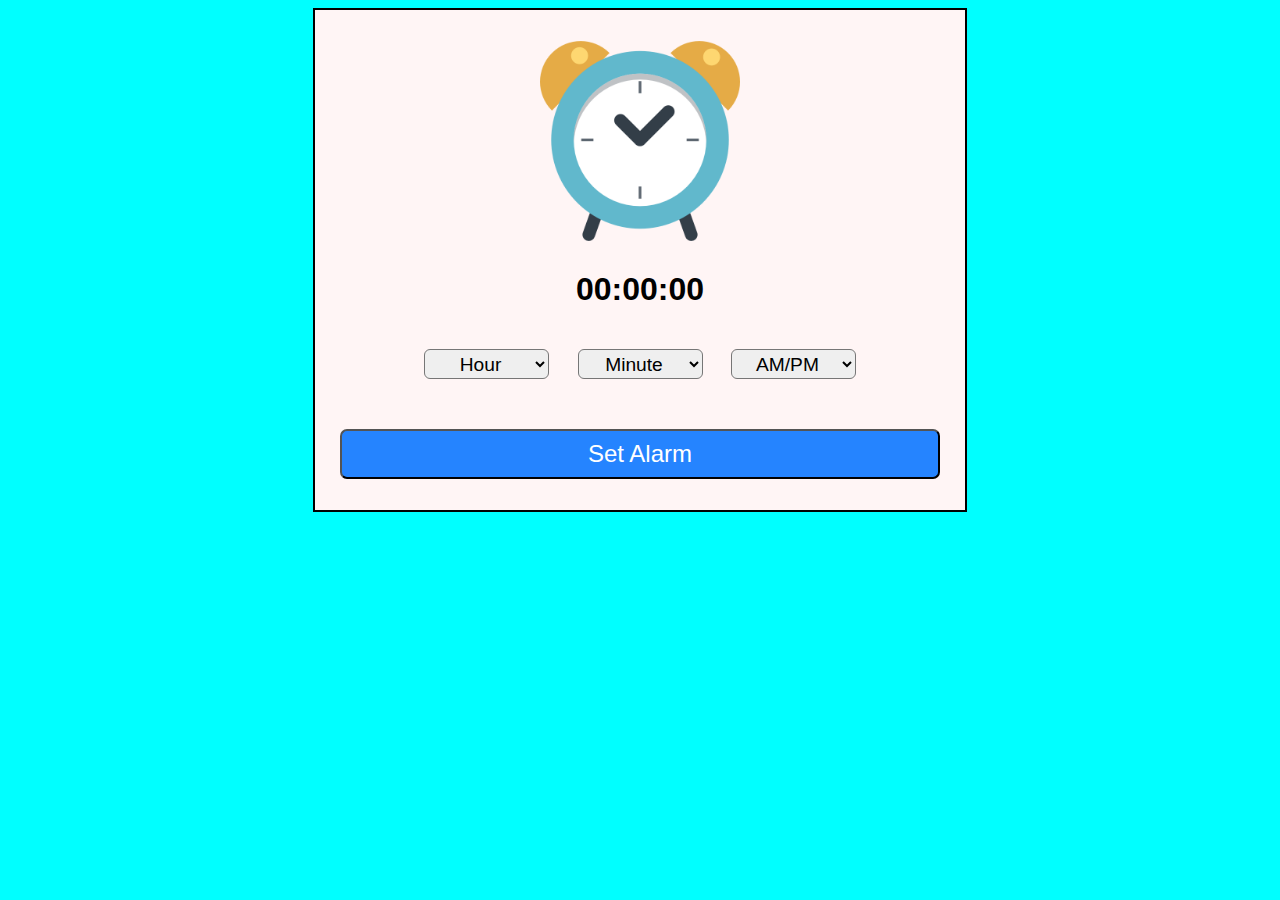
<file: Alarm Clock/index.html>
<!DOCTYPE html>
<html lang="en">
<head>
    <meta charset="UTF-8">
    <meta name="viewport" content="width=device-width, initial-scale=1.0">
    <link rel="stylesheet" href="style.css">
    <title>Alarm Clock</title>
</head>
<body>
    <div class="container">
        <img src="clock.png" alt="">
        <h1 class="normalTime" id="normalTime">00:00:00</h1>
        <div class="alarmTime" id="alarmTime">
            <select name="Hour" id="hour">
                <option value="Hour" selected disabled hidden>Hour</option>
            </select>
            <select name="Minute" id="minute">
                <option value="Minute" selected disabled hidden>Minute</option>
            </select>
            </select>
            <select name="AmPm" id="ampm">
                <option value="AM/PM" selected disabled hidden>AM/PM</option>
            </select>
        </div>
        <div class="btn">
            <button class="setAlarmBtn" id="setAlarmBtn">Set Alarm</button>
        </div>
    </div>
    <script src="script.js"></script>
</body>
</html>
</file>
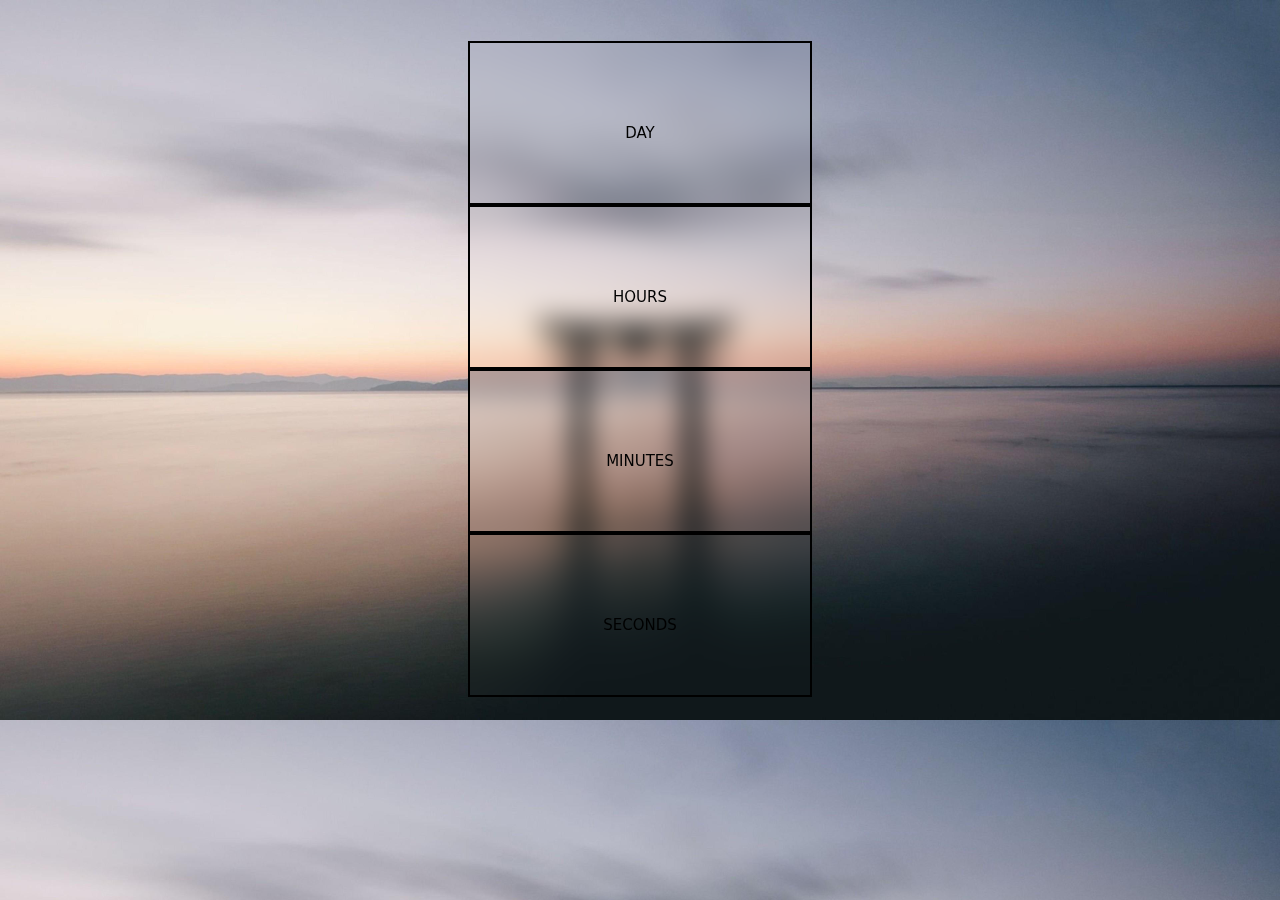
<file: Digital Clock/index.html>
<!DOCTYPE html>
<html lang="en">

<head>
    <meta charset="UTF-8">
    <meta name="viewport" content="width=device-width, initial-scale=1.0">
    <title>Document</title>
    <link rel="stylesheet" href="style.css">
</head>

<body>
    <div class="clock-container">
        <div id="day" class="clock day"></div>
        <div id="hour" class="clock hour"></div>
        <div id="minute" class="clock minute"></div>
        <div id="seconds" class="clock seconds"></div>
    </div>
    <script src="script.js"></script>
</body>

</html>
</file>
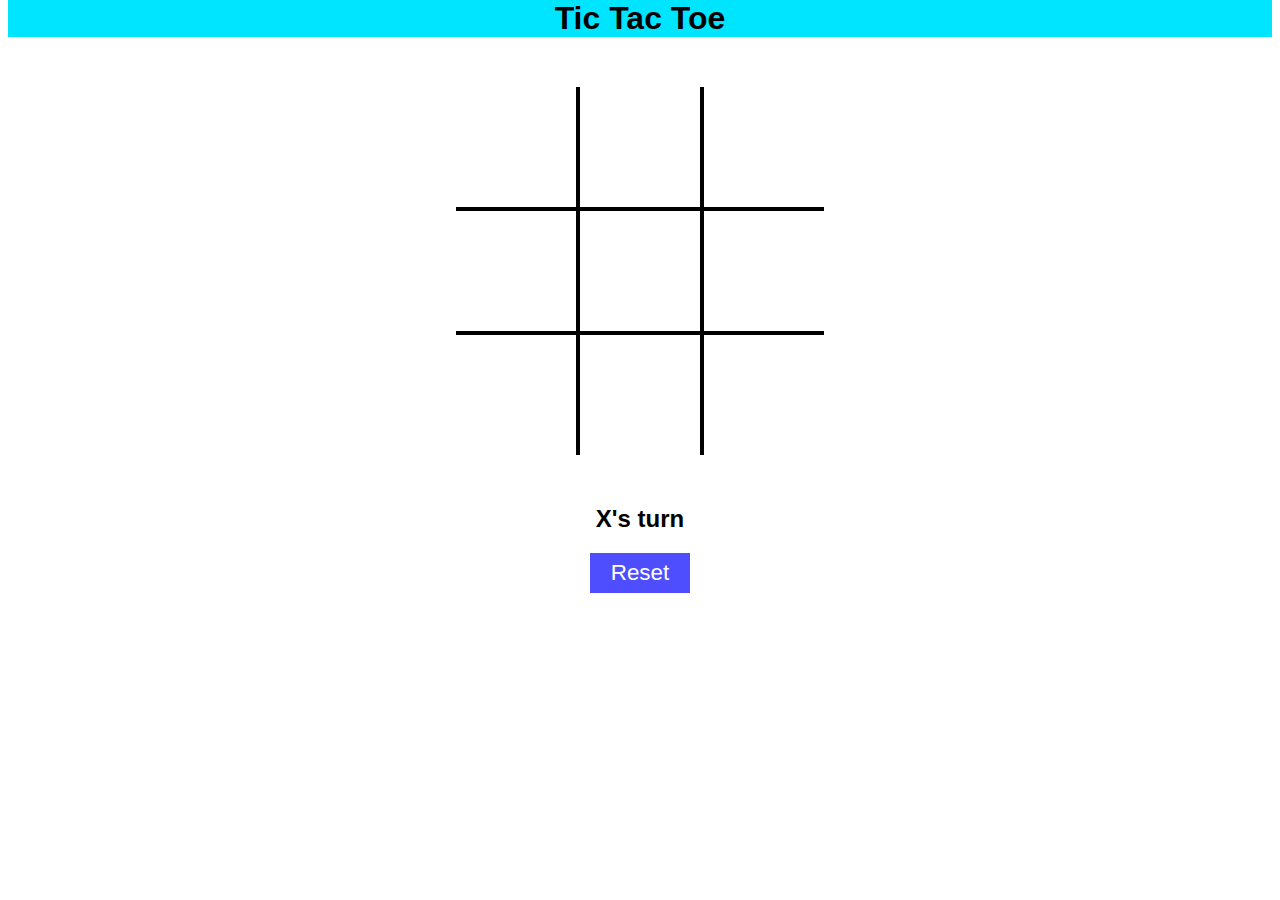
<file: Tic Tac Toe/index.html>
<!DOCTYPE html>
<html lang="en">

<head>
    <meta charset="UTF-8">
    <meta name="viewport" content="width=device-width, initial-scale=1.0">
    <title>Tic Tac Toe</title>
    <link rel="stylesheet" href="style.css">
</head>

<body>
    <div class="heading">
        <h1>Tic Tac Toe</h1>
    </div>
    <div class="container" id="container">
        <div class="box bl bt"></div>
        <div class="box bt"></div>
        <div class="box bt br"></div>
        <div class="box bl"></div>
        <div class="box"></div>
        <div class="box br"></div>
        <div class="box bl bb"></div>
        <div class="box bb"></div>
        <div class="box bb br"></div>
    </div>
    <div class="btnContainer">
        <button class="resetBtn" id="resetBtn">Reset</button>
    </div>
    <script src="script.js"></script>
</body>

</html>
</file>
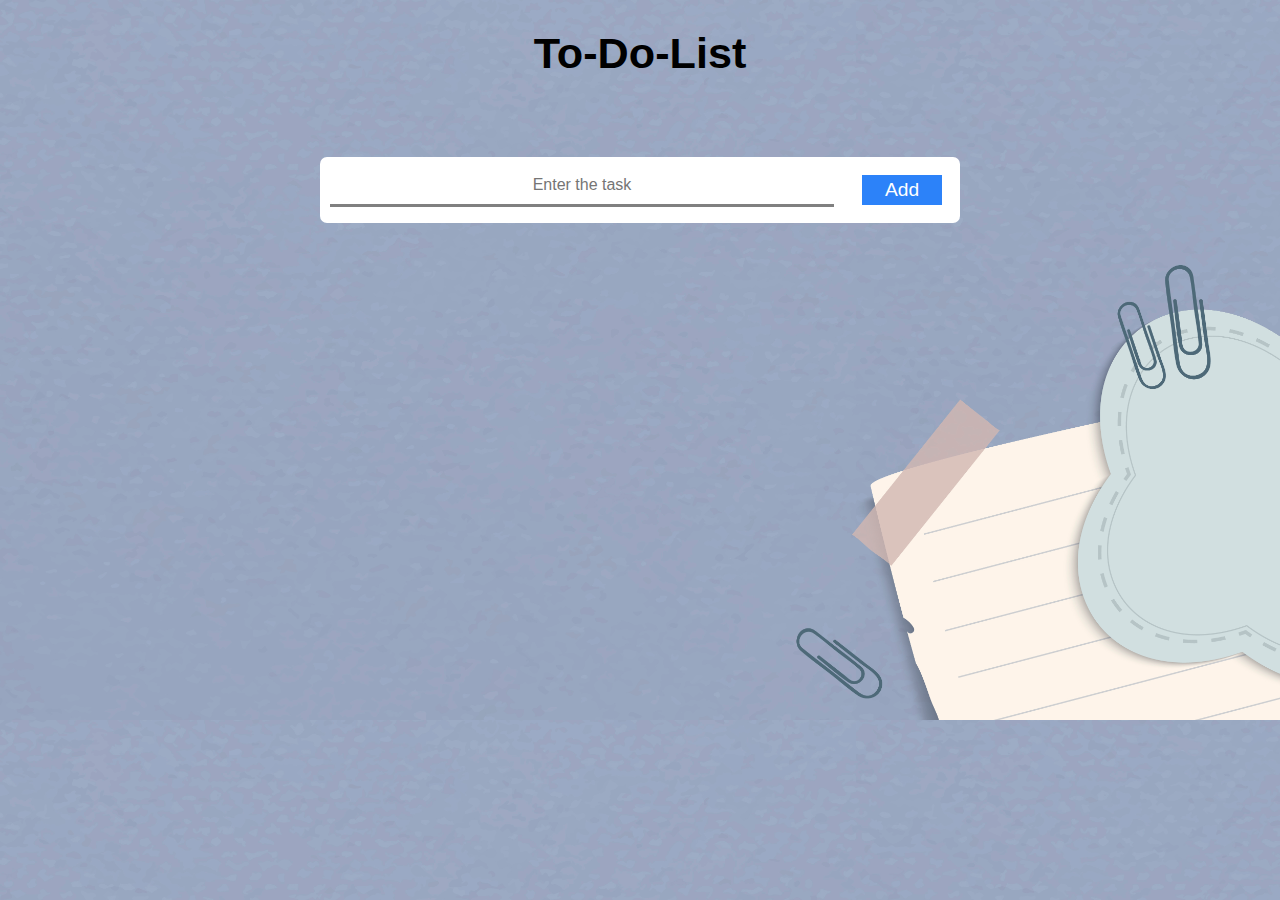
<file: To-Do-List/index.html>
<!DOCTYPE html>
<html lang="en">
<head>
    <meta charset="UTF-8">
    <meta name="viewport" content="width=device-width, initial-scale=1.0">
    <title>To-Do-List</title>
    <link rel="stylesheet" href="style.css">
</head>
<body>
    <h1 class="header">To-Do-List</h1>
    <form id="f1" autocomplete="off">
        <div class="container">
            <div class="addItems">
                <input class="txtbox" id="addTask" type="text" placeholder="Enter the task">
                <button class="btn" id="addBtn">Add</button>
            </div>
            <div id="display" class="display">
                <ul id="tasks" class="tasks">

                </ul>
            </div>
        </div>
    </form>
    <script src="script.js"></script>
</body>
</html>
</file>
<file: Alarm Clock/style.css>
body{
    background: aqua;
    display: flex;
    justify-content: center;
    align-items: center;
    font-family: sans-serif;
}

.container{
    display: flex;
    justify-content: center;
    align-items: center;
    flex-direction: column;
    background: rgb(255, 245, 245);
    height: 500px;
    width: 650px;
    border: 2px solid black;
}

img{
    height: 200px;
    width: 200px;
}

.normalTime{
    margin-top: 30px;
}

.disabled{
     opacity: 0.6;
     pointer-events: none;
     cursor: no-drop;
}

.alarmTime select{
    margin-top: 20px;
    margin-right: 12px;
    margin-left: 12px;
    width: 125px;
    height: 30px;
    font-size: 1.2rem;
    text-align: center;
    border-radius: 6px;
}

.btn{
    margin-top: 50px;
}

.setAlarmBtn{
    width: 600px;
    height: 50px;
    background: rgb(37, 132, 255);
    color: white;
    font-size: 1.5rem;
    cursor: pointer;
    border-radius: 7px;
}

@media only screen and (min-width : 300px) and (max-width : 800px){
    .container{
        width: 275px;
    }

    img{
        height: 122px;
        width: 122px;
    }

    .alarmTime select{
        width: 63px;
        height: 30px;
        font-size: 0.9rem;
    }

    .setAlarmBtn{
        width: 200px;
        height: 50px;
    }
}
</file>
<file: Digital Clock/style.css>
body {
    margin: 0;
    background: url('bg.jpg');
    /* background: linear-gradient(to right,#438fdc, #298255 ); */
    background-size: cover;
}

.clock {
    position: relative;
    text-align: center;
    height: 120px;
    width: 300px;
    padding: 20px;
    border: 2px solid black;
    background-color: rgba(101, 93, 93, 0);
    /* backface-visibility: hidden; */
    /* opacity: 0.74; */
    backdrop-filter: blur(14px);
}

.clock::before {
    content: "";
    /* position: relative; */

}

.clock-container {
    font-size: 3rem;
    font-family: sans;
    margin: 41px 0 0 0;
    display: flex;
    align-items: center;
    justify-content: center;
    flex-direction: column;
}

.day::after {
    content: "DAY";
    position: relative;
    font-size: 15px;
    top: 25%;
}
.hour::after {
    content: "HOURS";
    position: relative;
    font-size: 15px;
    top: 25%;
}
.minute::after {
    content: "MINUTES";
    position: relative;
    font-size: 15px;
    top: 25%;
}
.seconds::after {
    content: "SECONDS";
    position: relative;
    font-size: 15px;
    top: 25%;
}
</file>
<file: Tic Tac Toe/style.css>
*{
    margin-top: 0px;
    font-family: sans-serif;
}

.heading{
    text-align: center;
    background-color: rgb(0, 229, 255);
}

.container{
    display: grid;
    grid-template-columns: auto auto auto;
    justify-content: center;
    margin: 50px;
}

.box{
    display: flex;
    height: 120px;
    width: 120px;
    border: 2px solid black;
    font-size: 2.6rem;
    justify-content: center;
    align-items: center;
    cursor: pointer;
}

.box:hover{
    background: rgb(231, 221, 247);
}

.endMsg{
    text-align: center;
    margin-top: 40px;
}

.btnContainer{
    display: flex;
    justify-content: center;
}

.resetBtn{
    height: 40px;
    width: 100px;
    font-size: 1.4rem;
    background: rgb(78, 78, 255);
    color: white;
    border: none;
    cursor: pointer;
    transition: 0.2s all;
}

.resetBtn:hover{
    background: white;
    border: 2px solid black;
    color: black;
}

/*Border Classes*/
.bt{
    border-top: 0px;
}
.bb{
    border-bottom: 0px;
}
.br{
    border-right: 0px;
}
.bl{
    border-left: 0px;
}
</file>
<file: To-Do-List/style.css>
body {
    margin: 0;
    font-family: sans-serif;
    background: url('bg.jpg');
    background-size: cover;
}

.header{
    text-align: center;
    font-size: 2.7rem;
    font-family: sans-serif;
}

.container {
    /* position: absolute; */
    /* margin: 30px; */
    /* transform: translate(-50%, -50%);
    top: 12%;
    left: 50%; */
    height: 100%;
    display: flex;
    align-items: center;
    /* justify-content: center; */
    flex-direction: column; 
}

.addItems {
    background-color: white;
    margin: 50px;
    border-radius: 7px;
}

.txtbox {
    height: 35px;
    width: 500px;
    margin: 10px;
    font-size: 1rem;
    text-align: center;
    border: none;
    border-bottom: 3px solid grey;
}

.btn {
    border: none;
    position: relative;
    float: right;
    top: 10%;
    margin: 18px;
    height: 30px;
    width: 80px;
    font-size: 1.2rem;
    background-color: rgb(44, 130, 249);
    color: white;
    transition: all 0.3s;
}

.btn:hover {
    background-color: white;
    border: 3px solid rgb(44, 130, 249);
    font-size: 1.1rem;
    color: black;
}

.display {
    /* background: white; */
    width: 630px;
    border-radius: 7px;
}

.tasks {
    font-size: 1.4rem;
    list-style: none;
    padding: 20px;
}

/* .todo-div{

} */

.items {
    border-bottom: 1px solid grey;
    padding: 7px 0px;
}

.dltNote {
    border: none;
    position: relative;
    float: right;
    top: -35px;
    height: 30px;
    width: 30px;
    margin: 1px;
    border-radius: 50%;
    font-size: 1.3rem;
    background-color: rgb(227, 34, 34);
    color: white;
    transition: all 0.3s;
}

.dltNote:hover {
    border: none;
    background-color: white;
    font-size: 1.2rem;
    color: black;
    border: 3px solid red;
}
</file>
